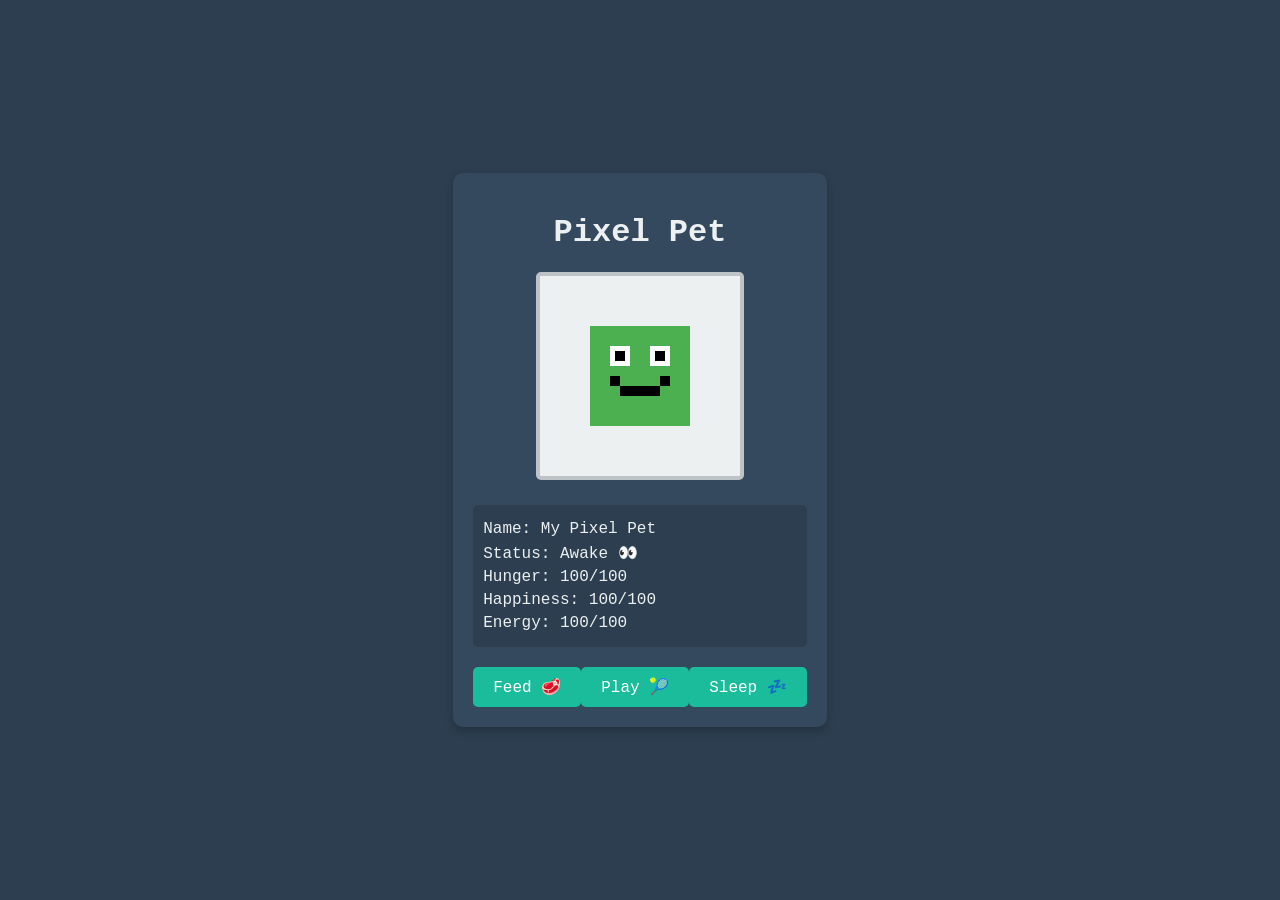
<file: pixel_pet_game/index.html>
<!DOCTYPE html>
<html lang="en">
<head>
    <meta charset="UTF-8">
    <meta name="viewport" content="width=device-width, initial-scale=1.0">
    <title>Pixel Pet Game</title>
    <style>
        body {
            font-family: 'Courier New', Courier, monospace;
            background-color: #2c3e50;
            color: #ecf0f1;
            display: flex;
            justify-content: center;
            align-items: center;
            height: 100vh;
            margin: 0;
        }

        .game-container {
            background-color: #34495e;
            padding: 20px;
            border-radius: 10px;
            box-shadow: 0 4px 8px rgba(0, 0, 0, 0.2);
            text-align: center;
        }

        canvas {
            background-color: #ecf0f1;
            border: 4px solid #bdc3c7;
            border-radius: 5px;
            margin-bottom: 20px;
        }

        .stats {
            text-align: left;
            background-color: #2c3e50;
            padding: 10px;
            border-radius: 5px;
            margin-bottom: 20px;
            font-size: 16px;
        }

        .stats p {
            margin: 5px 0;
        }

        .controls {
            display: flex;
            justify-content: space-around;
        }

        button {
            background-color: #1abc9c;
            color: white;
            border: none;
            padding: 10px 20px;
            font-size: 16px;
            font-family: inherit;
            border-radius: 5px;
            cursor: pointer;
            transition: background-color 0.3s;
        }

        button:hover {
            background-color: #16a085;
        }

        button:active {
            background-color: #1abc9c;
            transform: scale(0.98);
        }
    </style>
</head>
<body>

    <div class="game-container">
        <h1>Pixel Pet</h1>

        <canvas id="gameCanvas" width="200" height="200"></canvas>

        <div id="stats" class="stats">
            <!-- Stats will be injected here by JS -->
        </div>

        <div class="controls">
            <button id="btn-feed">Feed 🥩</button>
            <button id="btn-play">Play 🎾</button>
            <button id="btn-sleep">Sleep 💤</button>
        </div>
    </div>

    <script src="game.js"></script>
</body>
</html>
</file>
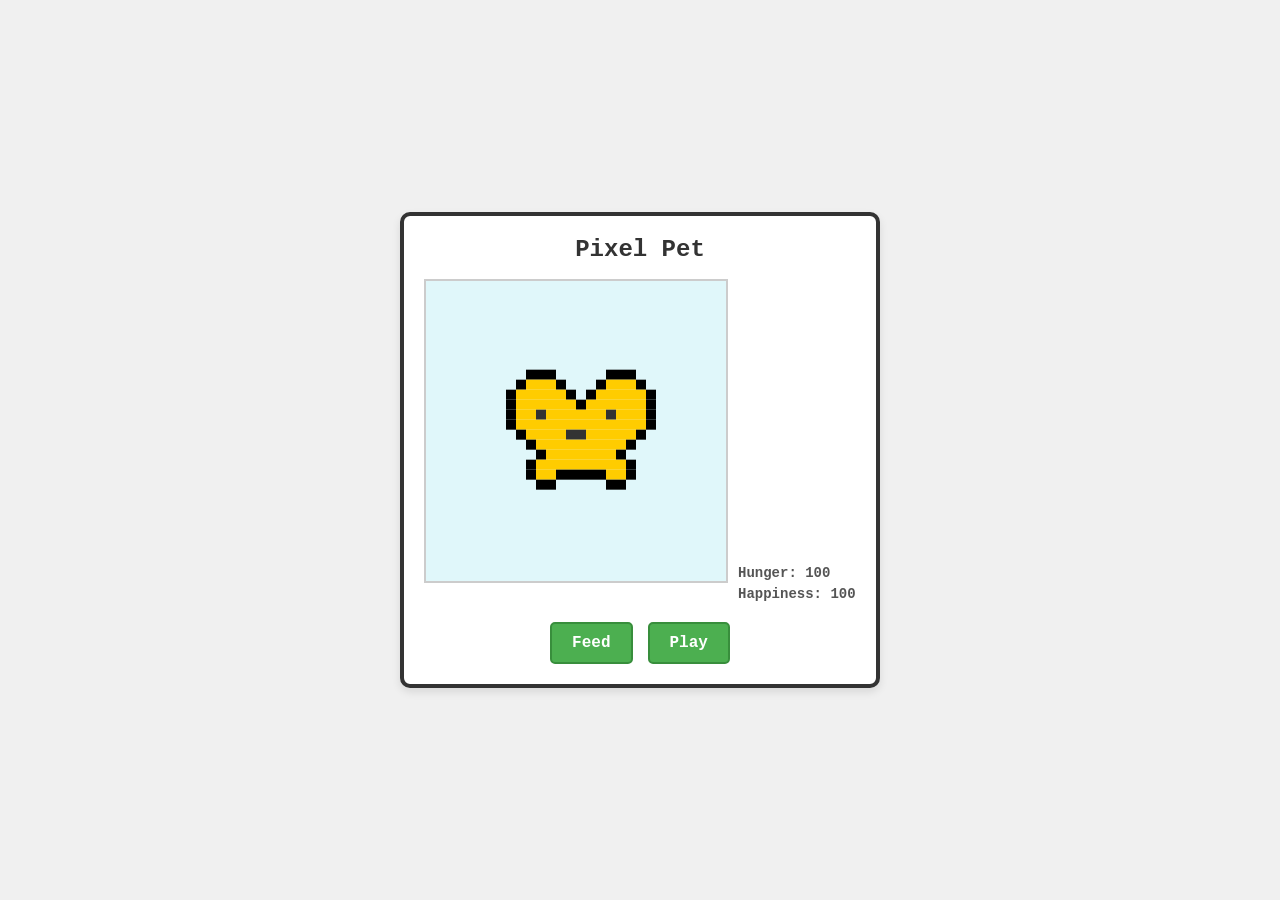
<file: app/src/main/assets/pixel_game/index.html>
<!DOCTYPE html>
<html lang="en">
<head>
    <meta charset="UTF-8">
    <meta name="viewport" content="width=device-width, initial-scale=1.0, maximum-scale=1.0, user-scalable=no">
    <title>Pixel Pet</title>
    <link rel="stylesheet" href="style.css">
</head>
<body>
    <div id="game-container">
        <h1>Pixel Pet</h1>
        <canvas id="game-canvas" width="300" height="300"></canvas>
        <div id="status-bars">
            <div class="status-bar">
                <span>Hunger: </span><span id="hunger-val">100</span>
            </div>
            <div class="status-bar">
                <span>Happiness: </span><span id="happiness-val">100</span>
            </div>
        </div>
        <div id="controls">
            <button id="feed-btn">Feed</button>
            <button id="play-btn">Play</button>
        </div>
    </div>
    <script src="game.js"></script>
</body>
</html>
</file>
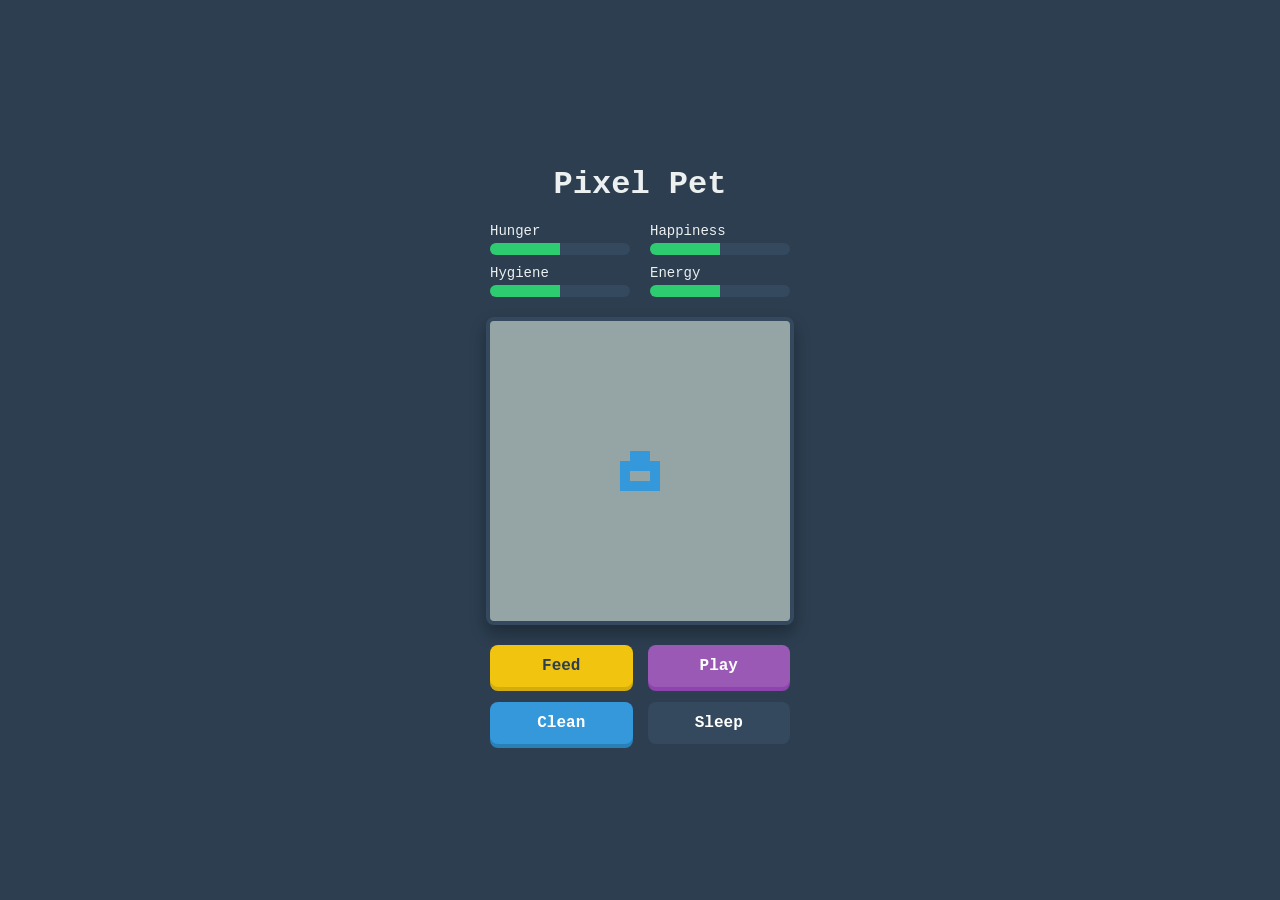
<file: app/src/main/assets/pixel_pet_game/index.html>
<!DOCTYPE html>
<html lang="en">
<head>
    <meta charset="UTF-8">
    <meta name="viewport" content="width=device-width, initial-scale=1.0">
    <title>Pixel Pet Game</title>
    <style>
        body {
            font-family: 'Courier New', Courier, monospace;
            background-color: #2c3e50;
            color: #ecf0f1;
            display: flex;
            flex-direction: column;
            align-items: center;
            justify-content: center;
            height: 100vh;
            margin: 0;
            user-select: none;
            box-sizing: border-box;
        }
        h1 {
            margin-top: 10px;
            margin-bottom: 20px;
            font-size: 2em;
        }
        #gameCanvas {
            background-color: #95a5a6;
            border: 4px solid #34495e;
            border-radius: 8px;
            image-rendering: pixelated; /* Important for crisp pixel art */
            margin-bottom: 20px;
            box-shadow: 0 8px 16px rgba(0,0,0,0.3);
        }
        .stats-container {
            display: grid;
            grid-template-columns: 1fr 1fr;
            gap: 10px 20px;
            margin-bottom: 20px;
            width: 300px;
        }
        .stat-item {
            display: flex;
            flex-direction: column;
            align-items: flex-start;
        }
        .stat-label {
            font-size: 14px;
            margin-bottom: 4px;
        }
        .stat-bar-container {
            width: 100%;
            height: 12px;
            background-color: #34495e;
            border-radius: 6px;
            overflow: hidden;
        }
        .stat-bar {
            height: 100%;
            width: 50%; /* Default */
            background-color: #2ecc71;
            transition: width 0.3s, background-color 0.3s;
        }
        .controls {
            display: grid;
            grid-template-columns: 1fr 1fr;
            gap: 15px;
            width: 300px;
        }
        button {
            padding: 12px 10px;
            font-size: 16px;
            font-weight: bold;
            font-family: inherit;
            background-color: #e74c3c;
            color: white;
            border: none;
            border-radius: 8px;
            cursor: pointer;
            box-shadow: 0 4px #c0392b;
            transition: all 0.1s;
        }
        button:active {
            box-shadow: 0 0 #c0392b;
            transform: translateY(4px);
        }
        #btnFeed { background-color: #f1c40f; box-shadow: 0 4px #d4ac0d; color: #2c3e50; }
        #btnFeed:active { box-shadow: 0 0 #d4ac0d; }
        #btnPlay { background-color: #9b59b6; box-shadow: 0 4px #8e44ad; }
        #btnPlay:active { box-shadow: 0 0 #8e44ad; }
        #btnClean { background-color: #3498db; box-shadow: 0 4px #2980b9; }
        #btnClean:active { box-shadow: 0 0 #2980b9; }
        #btnSleep { background-color: #34495e; box-shadow: 0 4px #2c3e50; }
        #btnSleep:active { box-shadow: 0 0 #2c3e50; }

        /* Hidden text spans for raw numbers if we want them, mostly for game.js to hook into */
        .raw-val { display: none; }
    </style>
</head>
<body>

    <h1>Pixel Pet</h1>

    <div class="stats-container">
        <div class="stat-item">
            <div class="stat-label">Hunger <span class="raw-val" id="hungerValue">50</span></div>
            <div class="stat-bar-container"><div id="hungerBar" class="stat-bar"></div></div>
        </div>
        <div class="stat-item">
            <div class="stat-label">Happiness <span class="raw-val" id="happinessValue">50</span></div>
            <div class="stat-bar-container"><div id="happinessBar" class="stat-bar"></div></div>
        </div>
        <div class="stat-item">
            <div class="stat-label">Hygiene <span class="raw-val" id="hygieneValue">50</span></div>
            <div class="stat-bar-container"><div id="hygieneBar" class="stat-bar"></div></div>
        </div>
        <div class="stat-item">
            <div class="stat-label">Energy <span class="raw-val" id="energyValue">50</span></div>
            <div class="stat-bar-container"><div id="energyBar" class="stat-bar"></div></div>
        </div>
    </div>

    <canvas id="gameCanvas" width="300" height="300"></canvas>

    <div class="controls">
        <button id="btnFeed">Feed</button>
        <button id="btnPlay">Play</button>
        <button id="btnClean">Clean</button>
        <button id="btnSleep">Sleep</button>
    </div>

    <script src="game.js"></script>
</body>
</html>
</file>
<file: app/src/main/assets/pixel_game/style.css>
body {
    margin: 0;
    padding: 0;
    display: flex;
    justify-content: center;
    align-items: center;
    min-height: 100vh;
    background-color: #f0f0f0;
    font-family: 'Courier New', Courier, monospace;
    touch-action: none; /* Prevent default touch actions like scroll/zoom */
}

#game-container {
    background-color: #ffffff;
    border: 4px solid #333;
    border-radius: 10px;
    padding: 20px;
    text-align: center;
    box-shadow: 0 4px 8px rgba(0,0,0,0.1);
    max-width: 90vw;
}

h1 {
    font-size: 24px;
    margin-top: 0;
    color: #333;
}

canvas {
    background-color: #e0f7fa;
    border: 2px solid #ccc;
    image-rendering: pixelated; /* Ensure pixel art remains crisp */
    margin-bottom: 15px;
    max-width: 100%;
}

#status-bars {
    margin-bottom: 15px;
    font-size: 14px;
    font-weight: bold;
    color: #555;
    text-align: left;
    display: inline-block;
}

.status-bar {
    margin: 5px 0;
}

#controls {
    display: flex;
    justify-content: center;
    gap: 15px;
}

button {
    background-color: #4CAF50;
    color: white;
    border: 2px solid #388E3C;
    padding: 10px 20px;
    font-size: 16px;
    font-family: inherit;
    font-weight: bold;
    border-radius: 5px;
    cursor: pointer;
    user-select: none;
    outline: none;
}

button:active {
    background-color: #388E3C;
    transform: scale(0.95);
}
</file>
